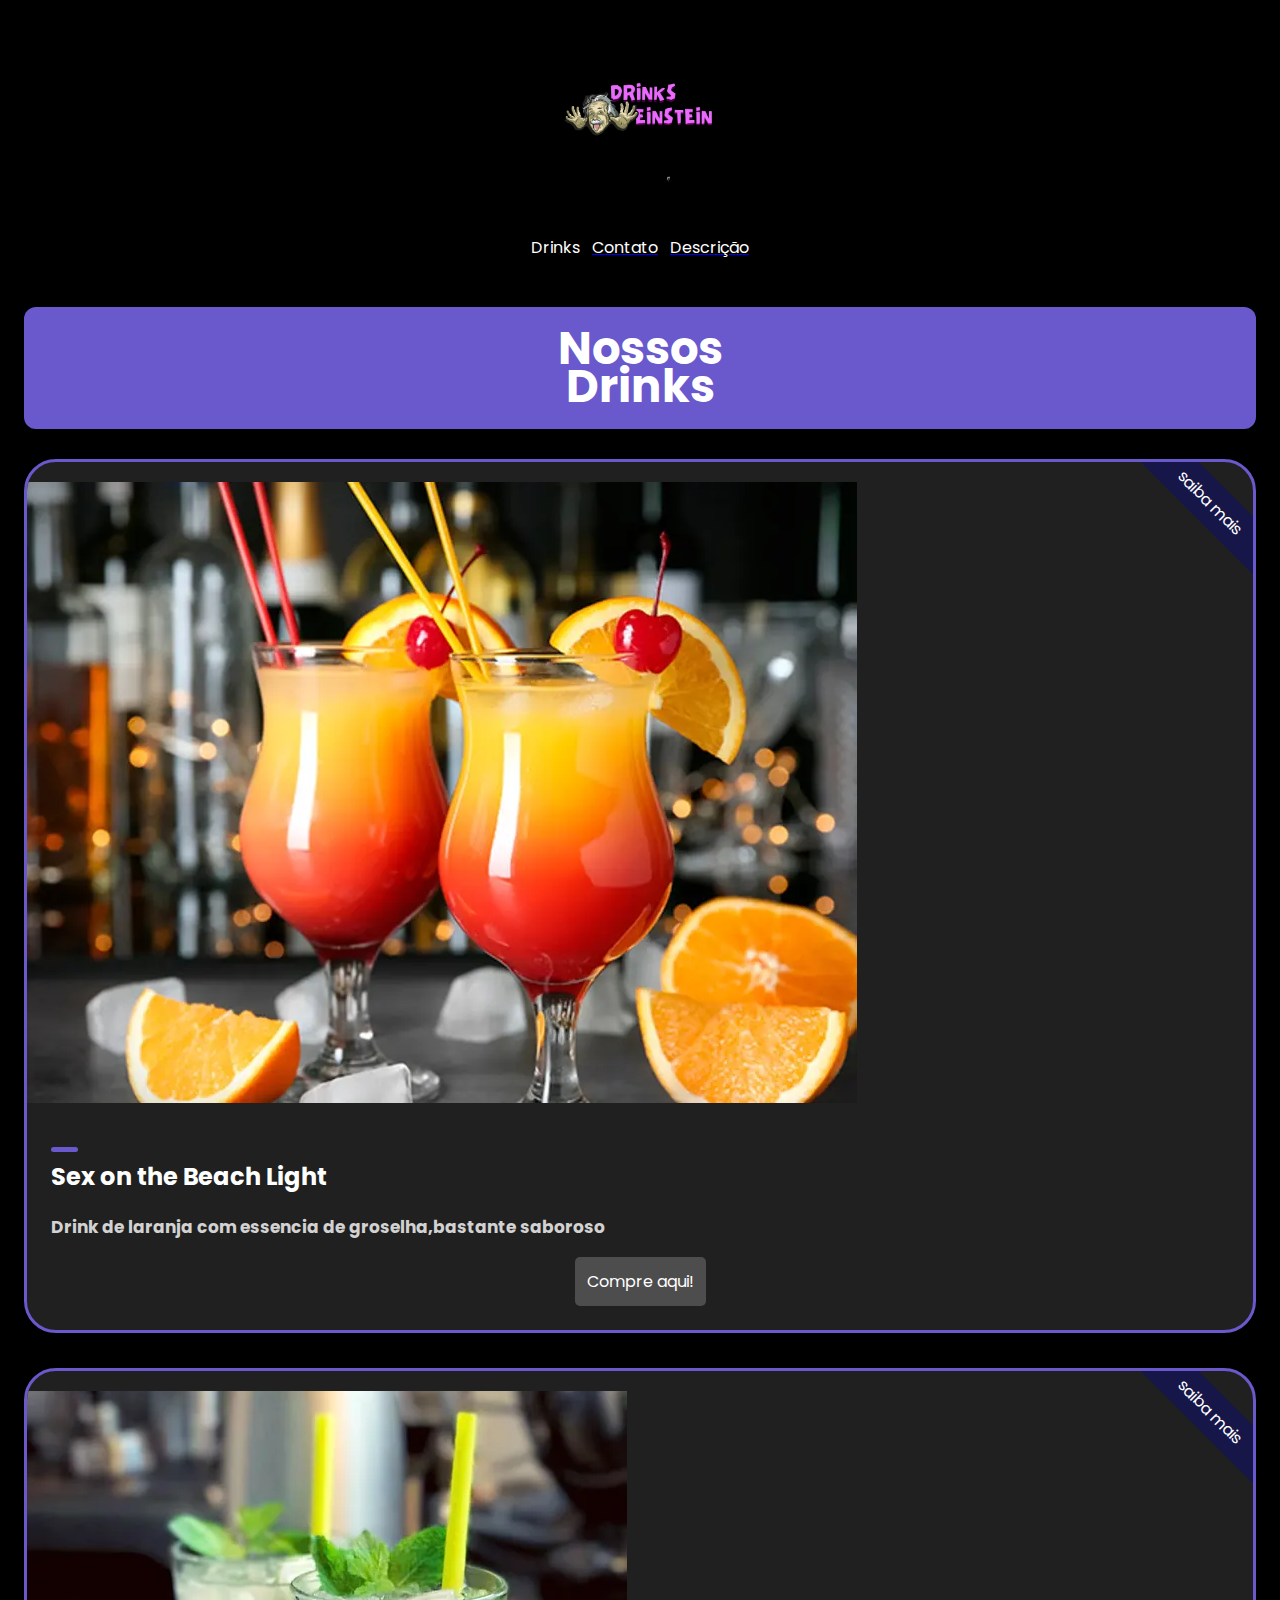
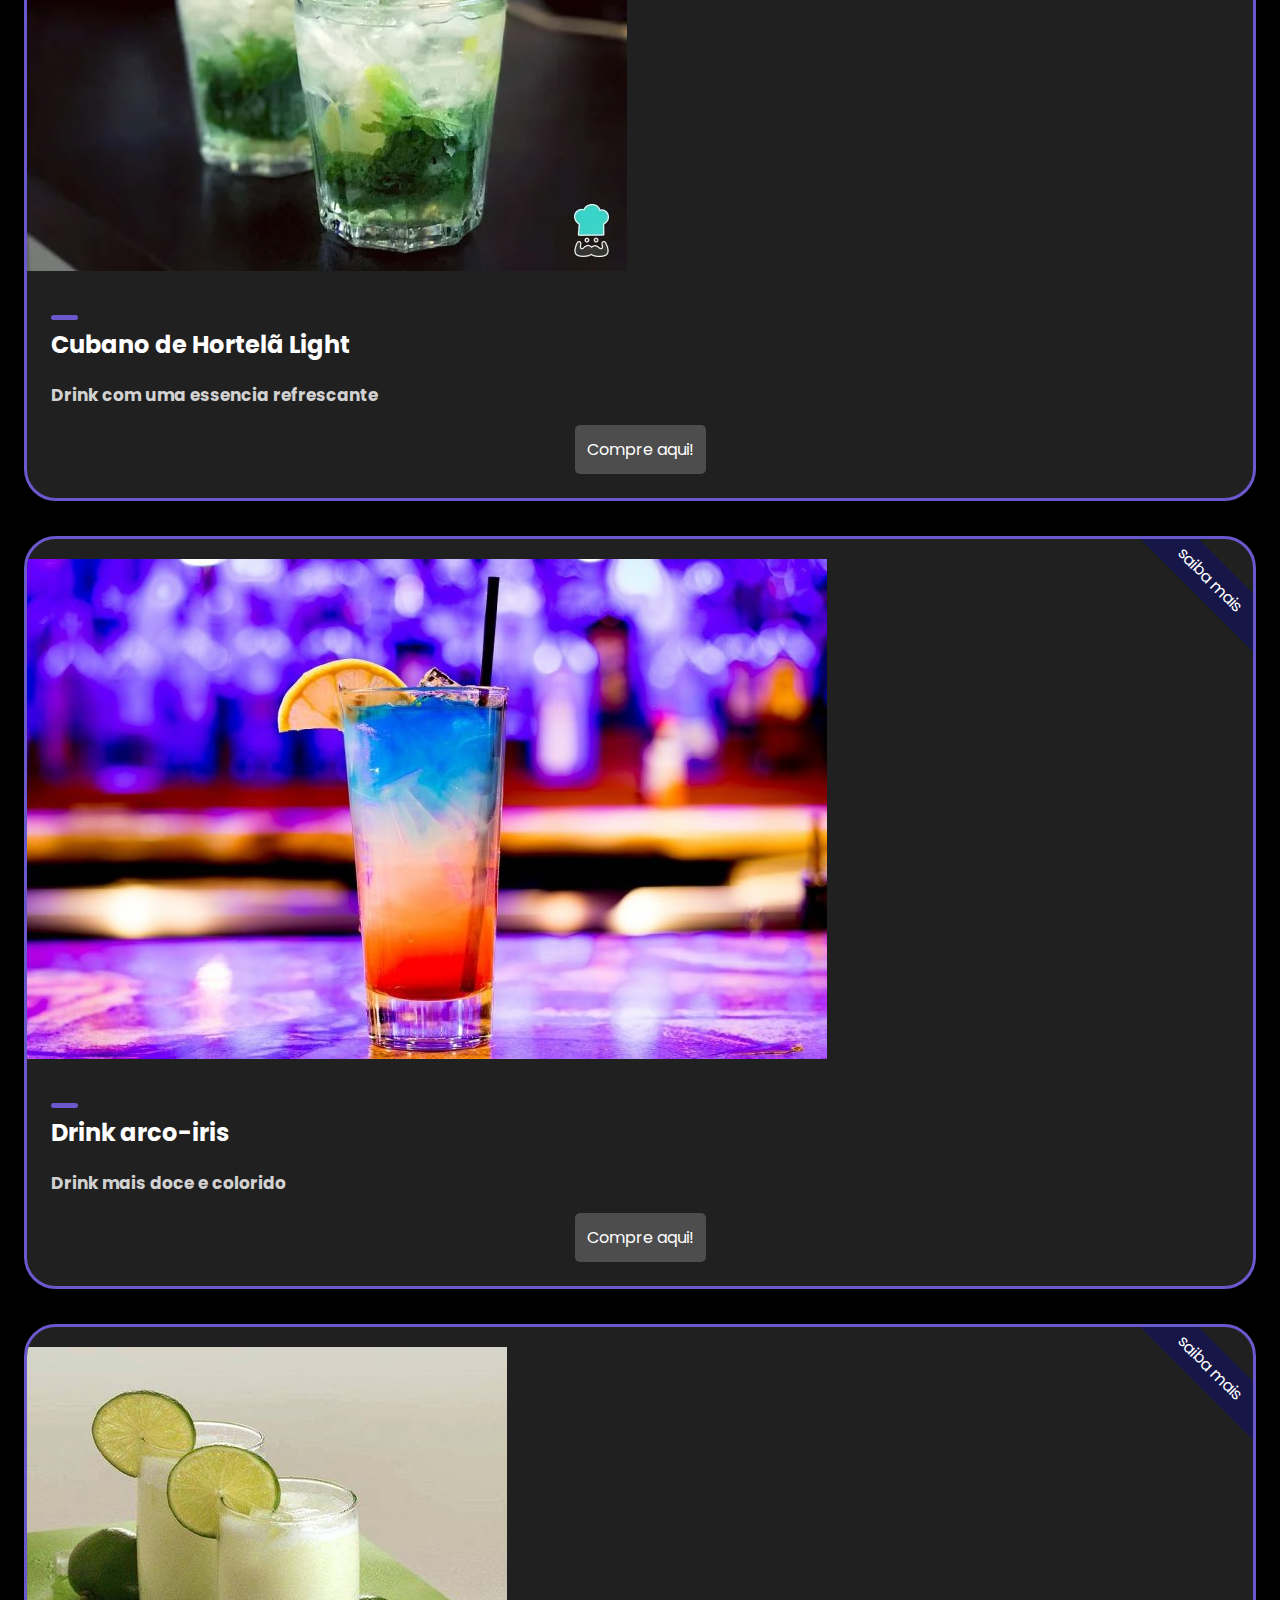
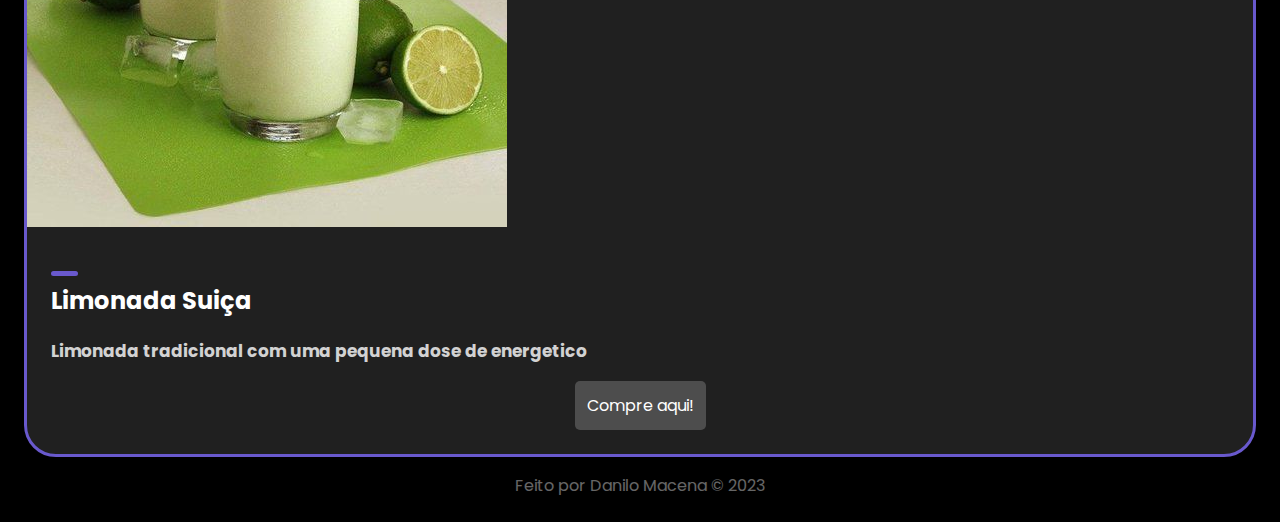
<file: index.html>
<!DOCTYPE html>
<html lang="en">

<head>
    <meta charset="UTF-8">
    <meta http-equiv="X-UA-Compatible" content="IE=edge">
    <meta name="viewport" content="width=device-width, initial-scale=1.0">
    <title>Drinks Einstein</title>
    <link rel="preconnect" href="https://fonts.googleapis.com">
    <link rel="preconnect" href="https://fonts.gstatic.com" crossorigin>
    <link
        href="https://fonts.googleapis.com/css2?family=Nanum+Myeongjo:wght@700&family=Poppins:wght@300;500;700&display=swap"
        rel="stylesheet">
    <link rel="stylesheet" href="index.css">
</head>

<body>

    <header>

        <img class="logo-senac" src="IMG-20230525-WA0007-removebg-preview.png" alt="Logo marca do Senac">
        <ul class="lista-botoes">
          

            <li>Drinks</li>

           <a href="contato.html"><li>Contato</li></a> 
           <a href="descricao.html"> <li>Descrição</li></a>

        </ul>
    </header>

    <main>
        <h1>Nossos<br> Drinks</h1>
        <ul class="cursos-lista">
            <li class="curso-item">
                <img src="image.webp" alt="Curso de enfermagem">
                <div class="curso-texto">
                    <a href="#">saiba mais</a>
                    <span></span>
                    <h2>Sex on the Beach Light</h2>
                    <p class="PARAGRAFO">Drink de laranja com essencia de groselha,bastante saboroso</p>

                    <ul>
                        <li>Compre aqui!</li>
                    

                    </ul>
                </div>
            </li>

            <li class="curso-item">
                <img src="drink_cubano_feito_com_rum_e_hortela_9826_600.webp" alt="Curso de programacão">
                <div class="curso-texto">
                    <a href="#">saiba mais</a>
                    <span></span>
                    <h2>Cubano de Hortelã Light</h2>
                    <p class="PARAGRAFO">Drink com uma essencia refrescante</p>

                    <ul>
                        <li>Compre aqui!</li>
                       

                    </ul>
                </div>
                </a>
            </li>

            <li class="curso-item">

                <img src="cocktail.jpg" alt="Curso de administração">
                <div class="curso-texto">
                    <a href="#">saiba mais</a>
                    <span></span>
                    <h2>Drink arco-iris </h2>
                    <p class="PARAGRAFO">Drink mais doce e colorido 
                    </p>

                    <ul> 
                        <li>Compre aqui!</li>
                       

                    </ul>
                </div>
            </li>

            <li class="curso-item">
                <img src="limonada-suica-9740.jpg"
                    alt="Curso de programacão">
                <div class="curso-texto">
                    <a href="#">saiba mais</a>
                    <span></span>
                    <h2>Limonada Suiça</h2>
                    <p class="PARAGRAFO">Limonada tradicional com uma pequena dose de energetico</p>

                    <ul>
                        <li>Compre aqui!</li>
                        

                    </ul>
                </div>
                </a>
            </li>
        </ul>

    </main>
    <footer> Feito por Danilo Macena © 2023</footer>

    <script src="index.js"></script>
</body>

</html>
</file>
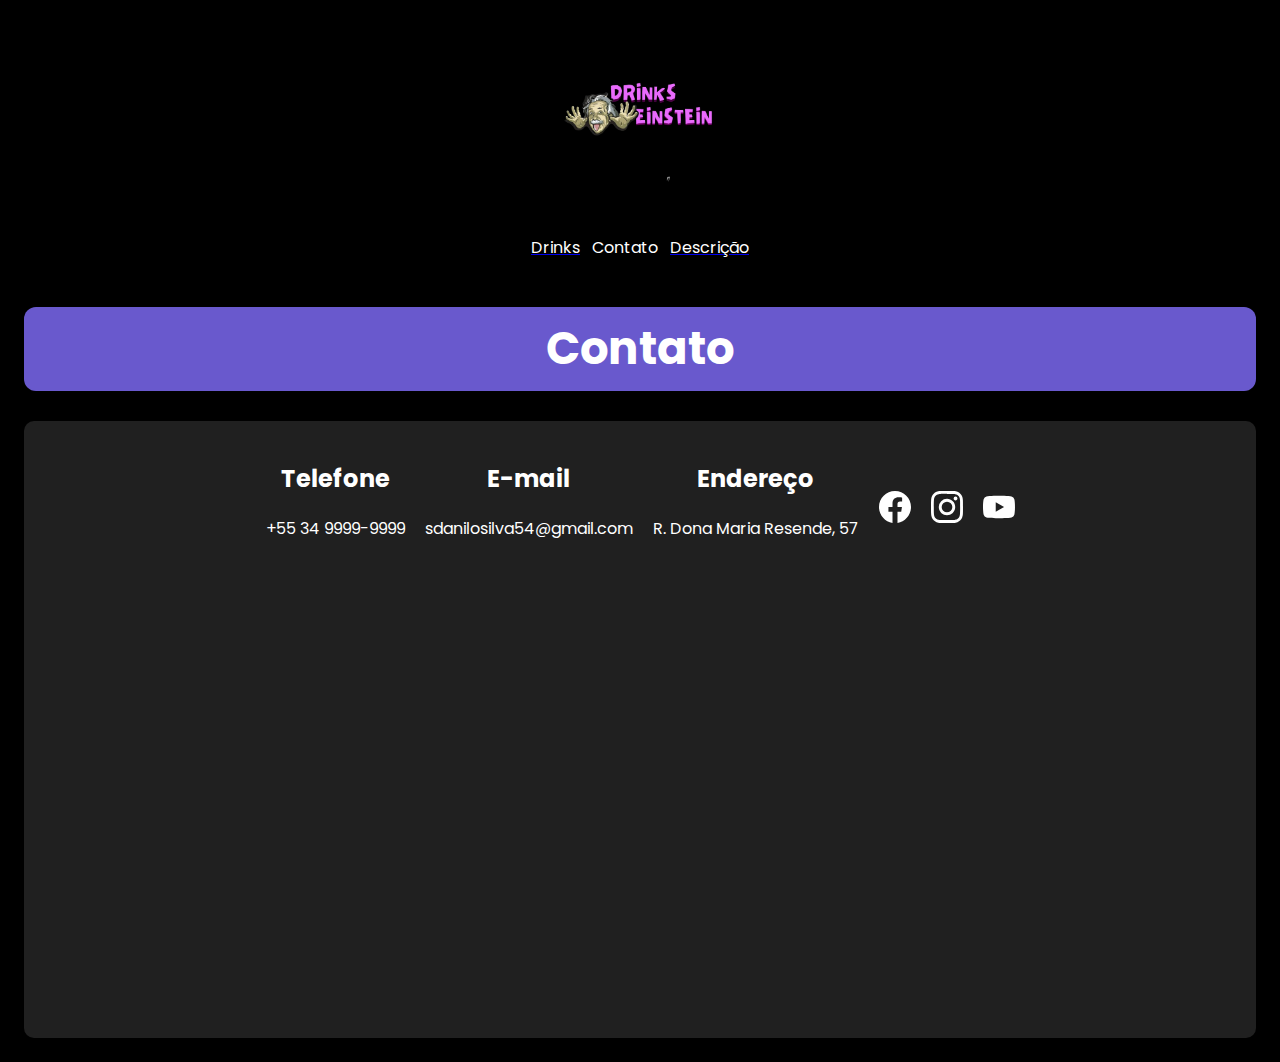
<file: contato.html>
<!DOCTYPE html>
<html lang="en">

<head>
    <meta charset="UTF-8">
    <meta http-equiv="X-UA-Compatible" content="IE=edge">
    <meta name="viewport" content="width=device-width, initial-scale=1.0">
    <title>Drinks Einstein</title>
    <link rel="preconnect" href="https://fonts.googleapis.com">
    <link rel="preconnect" href="https://fonts.gstatic.com" crossorigin>
    <link
        href="https://fonts.googleapis.com/css2?family=Nanum+Myeongjo:wght@700&family=Poppins:wght@300;500;700&display=swap"
        rel="stylesheet">
    <link rel="stylesheet" href="index.css">
</head>

<body>
    <header>

        <img class="logo-senac" src="IMG-20230525-WA0007-removebg-preview.png" alt="Logo marca do Senac">
        <ul class="lista-botoes">
         
            <a href="index.html">
                <li>Drinks</li>
            </a>
            <li>Contato</li>
           <a href="descricao.html"> <li>Descrição</li></a>
        </ul>
    </header>
    <main>
        <h1>Contato</h1>
        <div class="contato">
            <ul class="contato-informacoes">
                <li>
                    <h2>Telefone</h2>
                    <span>+55 34 9999-9999</span>
                </li>
                <li>
                    <h2>E-mail</h2>
                    <span>sdanilosilva54@gmail.com</span>
                </li>
                <li>
                    <h2>Endereço</h2>
                    <span>R. Dona Maria Resende, 57</span>
                </li>
                <li>
                    <ul class="contato-redes">
                        <li>
                            <img src="facebook.svg" alt="">
                        </li>
                        <li>
                         <img src="instagram.svg" alt="">
                        </li>
                        <li>
                            <img src="youtube.svg" alt="">
                        </li>
                    </ul>
                </li>
            </ul>
            <iframe
                src="https://www.google.com/maps/embed?pb=!1m18!1m12!1m3!1d3781.888049871555!2d-46.51095018255615!3d-18.57908519999998!2m3!1f0!2f0!3f0!3m2!1i1024!2i768!4f13.1!3m3!1m2!1s0x94ae8ad7a9541d7b%3A0xbc9be386c4f6f12e!2sEscola%20Estadual%20Dona%20Guiomar%20de%20Melo!5e0!3m2!1spt-BR!2sbr!4v1684434140795!5m2!1spt-BR!2sbr"
                width="100%" height="450" style="border:0;" allowfullscreen="" loading="lazy"
                referrerpolicy="no-referrer-when-downgrade"></iframe>
        </div>
    </main>

</body>

</html>
</file>
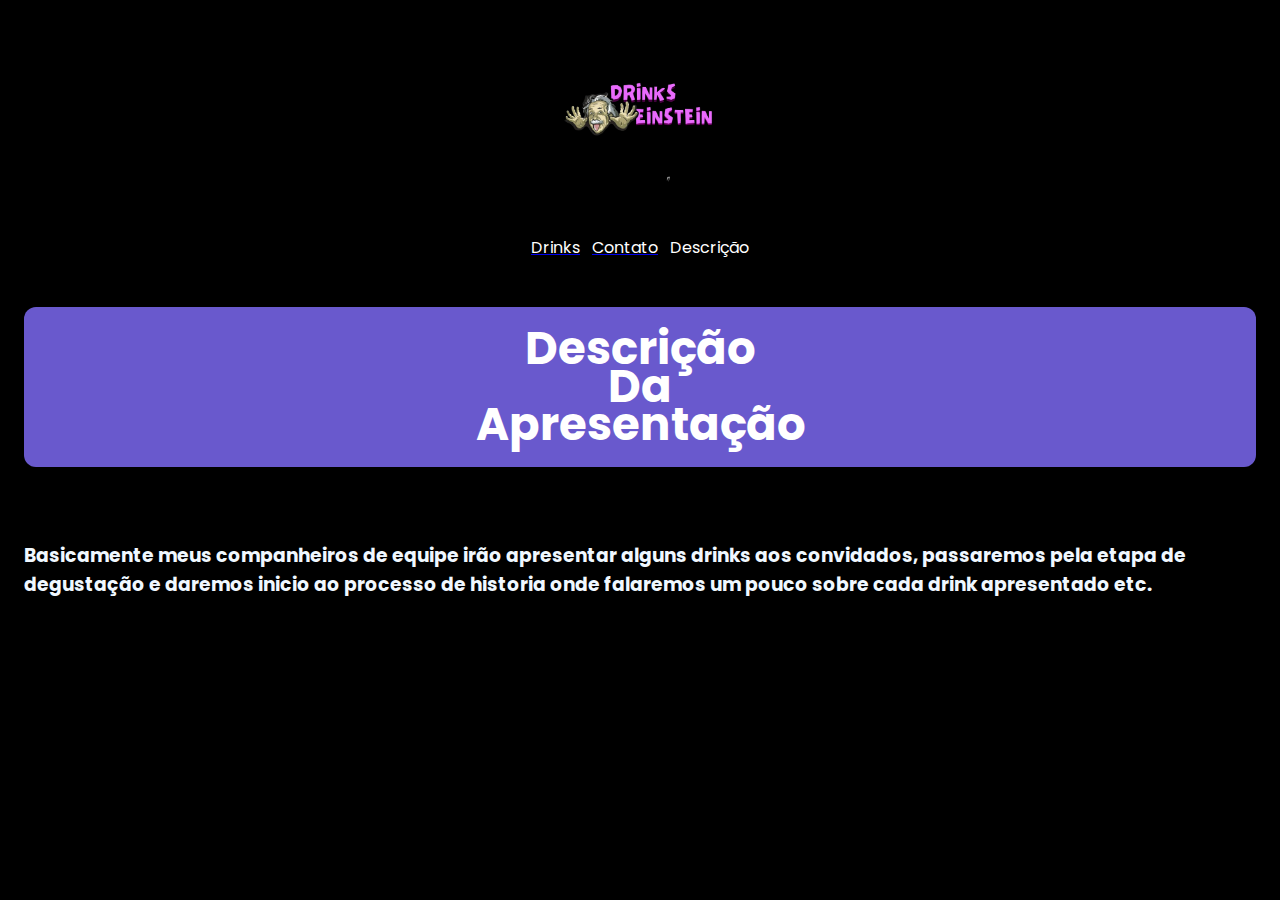
<file: descricao.html>
<!DOCTYPE html>
<html lang="en">

<head>
    <meta charset="UTF-8">
    <meta http-equiv="X-UA-Compatible" content="IE=edge">
    <meta name="viewport" content="width=device-width, initial-scale=1.0">
    <title>Drinks Einstein</title>
    <link rel="preconnect" href="https://fonts.googleapis.com">
    <link rel="preconnect" href="https://fonts.gstatic.com" crossorigin>
    <link
        href="https://fonts.googleapis.com/css2?family=Nanum+Myeongjo:wght@700&family=Poppins:wght@300;500;700&display=swap"
        rel="stylesheet">
    <link rel="stylesheet" href="index.css">
</head>

<body>

    <header>

        <img class="logo-senac" src="IMG-20230525-WA0007-removebg-preview.png" alt="Logo marca do Senac">
        <ul class="lista-botoes">
          

             <a href="index.html"><li>Drinks</li></a>

           <a href="contato.html"><li>Contato</li></a> 
           <li>Descrição</li>

        </ul>
    </header>

    <main>
        <h1>Descrição<br> Da <br>Apresentação</h1>

    <br>

    <h3>Basicamente meus companheiros de equipe irão apresentar alguns drinks aos convidados, passaremos pela etapa de degustação e daremos inicio ao processo de historia onde falaremos um pouco sobre cada drink apresentado etc.</h3>
</file>
<file: index.css>
body {
    background-color: #000000;
    padding: 16px;
    font-family: 'Poppins', sans-serif;

}

img {
    
    max-width: 100%;
    margin-top: 20px;

}

ul {

    list-style: none;
    padding: 0px;
}

.logo-senac {
    width: 160px;
    margin-bottom: 17px;
    
}

.lista-botoes {
    display: flex;
    flex-direction: row;
    gap: 12px;

}

header {
    display: flex;
    flex-direction: column;
    align-items: center;
}

h1 {

    background-color: #6959CD;
    color: #Ffffffff;
    padding: 23px;
    font-size: 45px;
    font-weight: bold;
    text-align: center;
    border-radius: 12px;
    line-height: 85%;
}

.curso-item {
    background-color: #202020;
    color: white;
    position: relative;
    overflow: hidden;
    border-radius: 32px;
    border: 3px solid #6959CD;
}

.PARAGRAFO {

    color: #d2d2d2;
    font-size: 17px;
    font-weight: bold;
}

li {
    color: white;
}

.curso-texto {
    padding: 24px;

}

h2 {
    margin-top: 0px;
}

.curso-texto li {
    background-color: #4d4d4d;
    padding: 12px;
    border-radius: 5px;
}

.curso-texto ul {
    display: flex;
    flex-direction: row;
    flex-wrap: wrap;
    gap: 12px;
    justify-content: center;
}

.curso-texto span {

    height: 5px;
    width: 27px;
    background-color: #6959CD;
    display: inline-block;
    border-radius: 5px;
    transition: 2s ease;

}

.curso-texto a {

    background-color: #161649;
    color: white;
    text-decoration: none;
    padding: 8px;
    position: absolute;
    top: 20px;
    right: -65px;
    width: 200px;
    text-align: center;
    transform: rotate(45deg);
}

.curso-item:hover span {
    width: 120px;

}

button {
    color: #4d4d4d00;
    background-color: #d2d2d200;
}

.cursos-lista {
    display: flex;
    flex-direction: column;
    gap: 35px;
}

footer{

    color: #ffffff;
    text-align: center;
    opacity: 0.4;
   
}

iframe{
    border-radius: 12px;
}
.contato{
    background-color: #202020;
    padding: 24px;
    border-radius: 10px;
}
.contato-redes{
    display: flex;
    flex-direction: row;
    gap: 20px;
}
.contato-informacoes{
    display: flex;
    text-align: center;
    align-items: center;
    justify-content: center;
    flex-wrap: wrap;
    gap: 20px;
}
h3{
    color: aliceblue;
}
</file>
